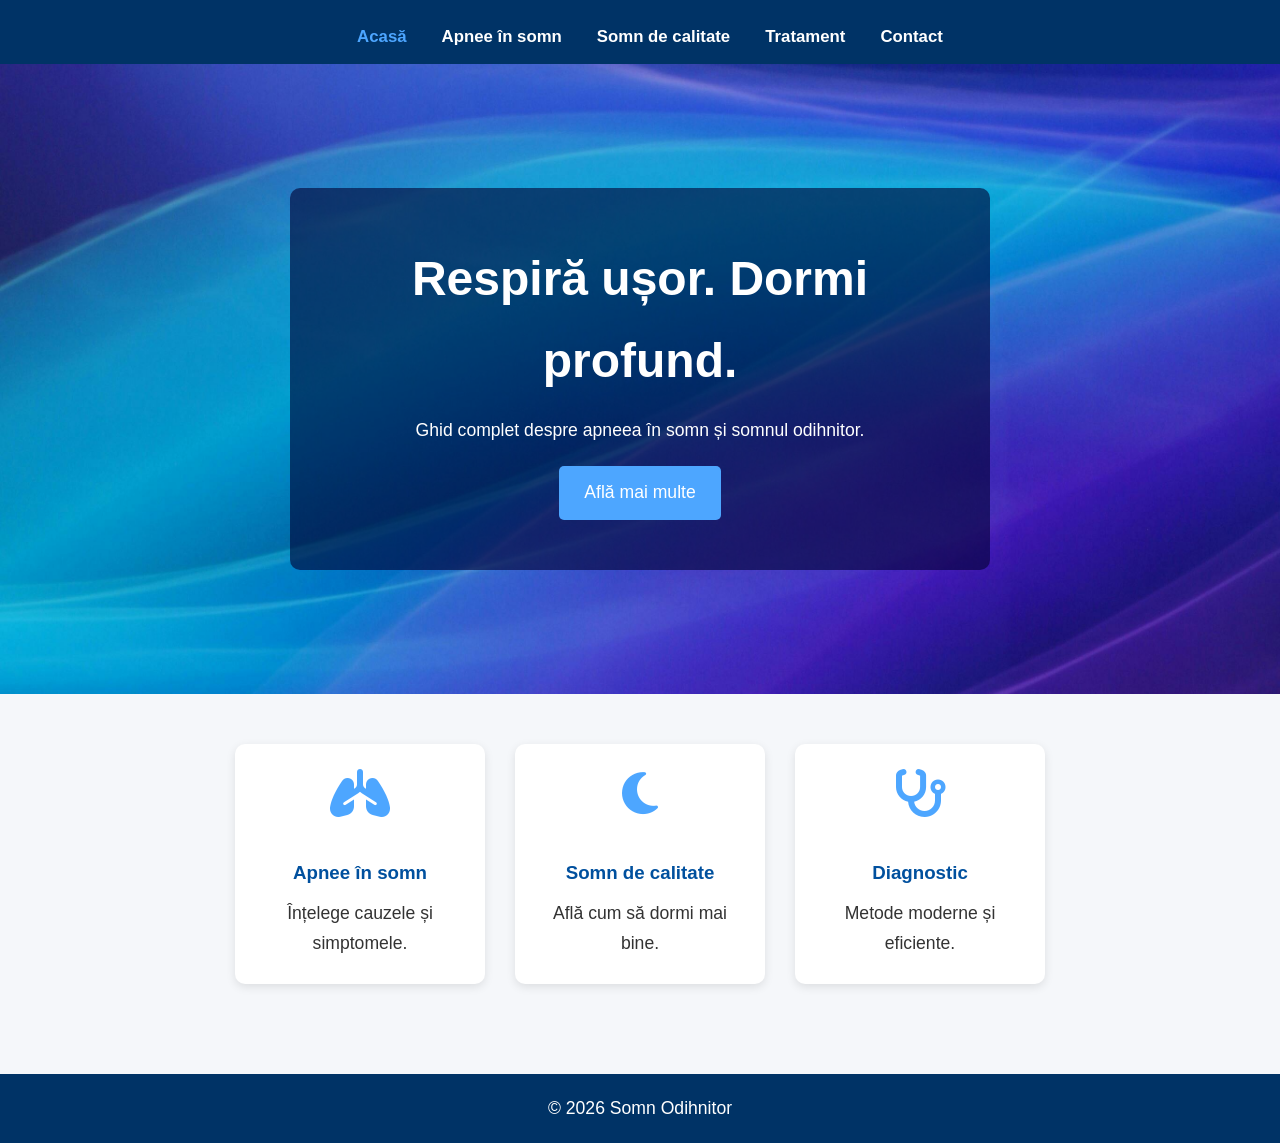
<file: index.html>
<!DOCTYPE html>
<html lang="ro">
<head>
  <meta charset="UTF-8">
  <meta name="viewport" content="width=device-width, initial-scale=1.0">
  <title>Somn Odihnitor – Acasă</title>
  <link rel="stylesheet" href="style.css">
  <link rel="stylesheet" href="https://cdnjs.cloudflare.com/ajax/libs/font-awesome/6.5.0/css/all.min.css">
</head>

<body>

<nav>
  <ul>
    <li><a href="index.html" class="active">Acasă</a></li>
    <li><a href="apnee.html">Apnee în somn</a></li>
    <li><a href="somn.html">Somn de calitate</a></li>
    <li><a href="tratament.html">Tratament</a></li>
    <li><a href="contact.html">Contact</a></li>
  </ul>
</nav>

<header class="hero">
  <div class="overlay">
    <h1>Respiră ușor. Dormi profund.</h1>
    <p>Ghid complet despre apneea în somn și somnul odihnitor.</p>
    <a href="apnee.html" class="btn">Află mai multe</a>
  </div>
</header>

<section class="icons">
  <div class="icon-box">
    <i class="fa-solid fa-lungs"></i>
    <h3>Apnee în somn</h3>
    <p>Înțelege cauzele și simptomele.</p>
  </div>

  <div class="icon-box">
    <i class="fa-solid fa-moon"></i>
    <h3>Somn de calitate</h3>
    <p>Află cum să dormi mai bine.</p>
  </div>

  <div class="icon-box">
    <i class="fa-solid fa-stethoscope"></i>
    <h3>Diagnostic</h3>
    <p>Metode moderne și eficiente.</p>
  </div>
</section>

<footer>
  <p>© 2026 Somn Odihnitor</p>
</footer>

</body>
</html>
</file>
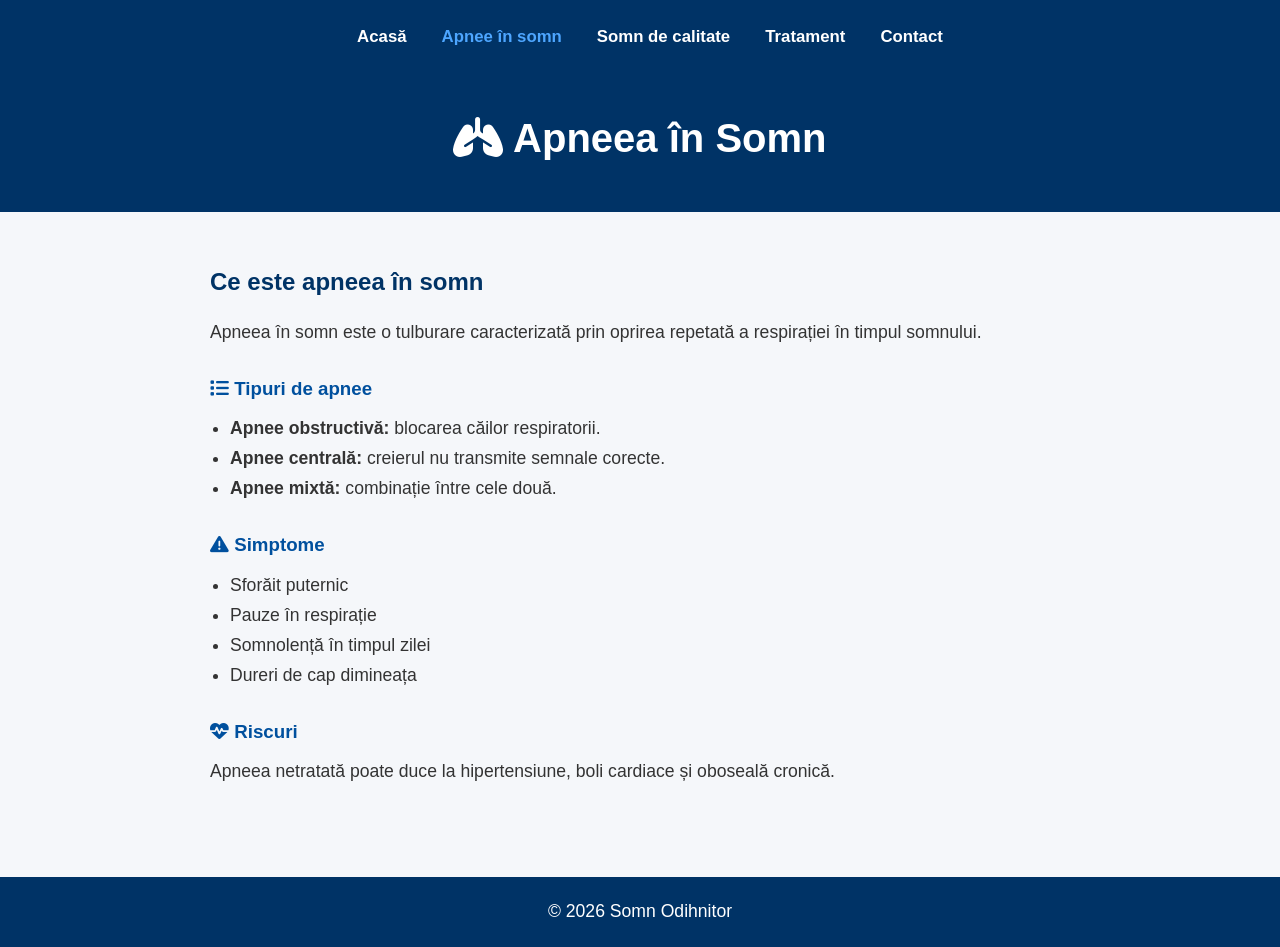
<file: apnee.html>
<!DOCTYPE html>
<html lang="ro">
<head>
  <meta charset="UTF-8">
  <meta name="viewport" content="width=device-width, initial-scale=1.0">
  <title>Apnee în Somn</title>
  <link rel="stylesheet" href="style.css">
  <link rel="stylesheet" href="https://cdnjs.cloudflare.com/ajax/libs/font-awesome/6.5.0/css/all.min.css">
</head>

<body>

<nav>
  <ul>
    <li><a href="index.html">Acasă</a></li>
    <li><a href="apnee.html" class="active">Apnee în somn</a></li>
    <li><a href="somn.html">Somn de calitate</a></li>
    <li><a href="tratament.html">Tratament</a></li>
    <li><a href="contact.html">Contact</a></li>
  </ul>
</nav>

<header class="sub-hero">
  <h1><i class="fa-solid fa-lungs"></i> Apneea în Somn</h1>
</header>

<section>
  <h2>Ce este apneea în somn</h2>
  <p>Apneea în somn este o tulburare caracterizată prin oprirea repetată a respirației în timpul somnului.</p>

  <h3><i class="fa-solid fa-list"></i> Tipuri de apnee</h3>
  <ul>
    <li><strong>Apnee obstructivă:</strong> blocarea căilor respiratorii.</li>
    <li><strong>Apnee centrală:</strong> creierul nu transmite semnale corecte.</li>
    <li><strong>Apnee mixtă:</strong> combinație între cele două.</li>
  </ul>

  <h3><i class="fa-solid fa-triangle-exclamation"></i> Simptome</h3>
  <ul>
    <li>Sforăit puternic</li>
    <li>Pauze în respirație</li>
    <li>Somnolență în timpul zilei</li>
    <li>Dureri de cap dimineața</li>
  </ul>

  <h3><i class="fa-solid fa-heart-pulse"></i> Riscuri</h3>
  <p>Apneea netratată poate duce la hipertensiune, boli cardiace și oboseală cronică.</p>
</section>

<footer>
  <p>© 2026 Somn Odihnitor</p>
</footer>

</body>
</html>
</file>
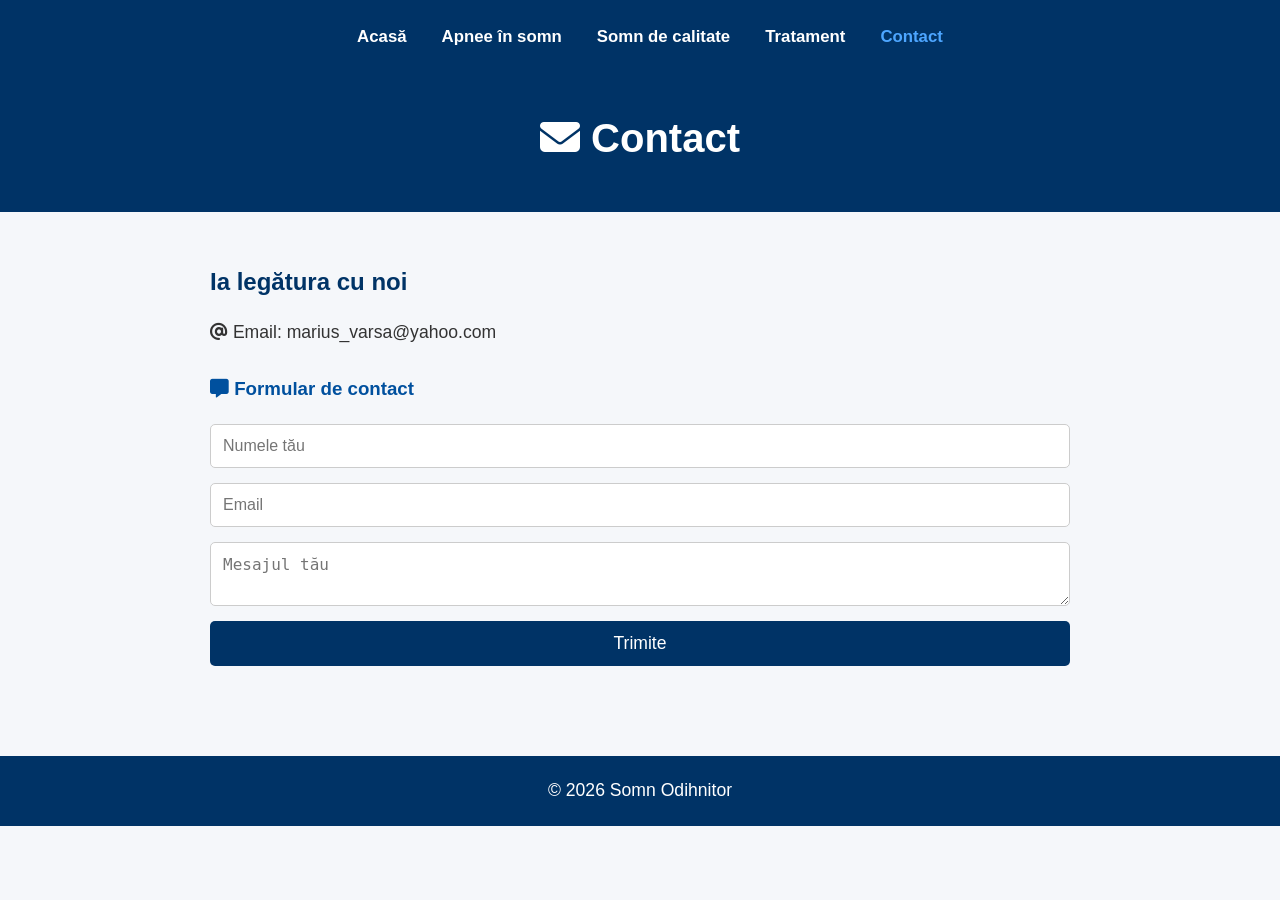
<file: contact.html>
<!DOCTYPE html>
<html lang="ro">
<head>
  <meta charset="UTF-8">
  <meta name="viewport" content="width=device-width, initial-scale=1.0">
  <title>Contact</title>
  <link rel="stylesheet" href="style.css">
  <link rel="stylesheet" href="https://cdnjs.cloudflare.com/ajax/libs/font-awesome/6.5.0/css/all.min.css">
</head>

<body>

<nav>
  <ul>
    <li><a href="index.html">Acasă</a></li>
    <li><a href="apnee.html">Apnee în somn</a></li>
    <li><a href="somn.html">Somn de calitate</a></li>
    <li><a href="tratament.html">Tratament</a></li>
    <li><a href="contact.html" class="active">Contact</a></li>
  </ul>
</nav>

<header class="sub-hero">
  <h1><i class="fa-solid fa-envelope"></i> Contact</h1>
</header>

<section>
  <h2>Ia legătura cu noi</h2>
  <p><i class="fa-solid fa-at"></i> Email: marius_varsa@yahoo.com</p>

  <h3><i class="fa-solid fa-message"></i> Formular de contact</h3>

  <form class="contact-form">
    <input type="text" placeholder="Numele tău" required>
    <input type="email" placeholder="Email" required>
    <textarea placeholder="Mesajul tău" required></textarea>
    <button type="submit">Trimite</button>
  </form>
</section>

<footer>
  <p>© 2026 Somn Odihnitor</p>
</footer>

</body>
</html>
</file>
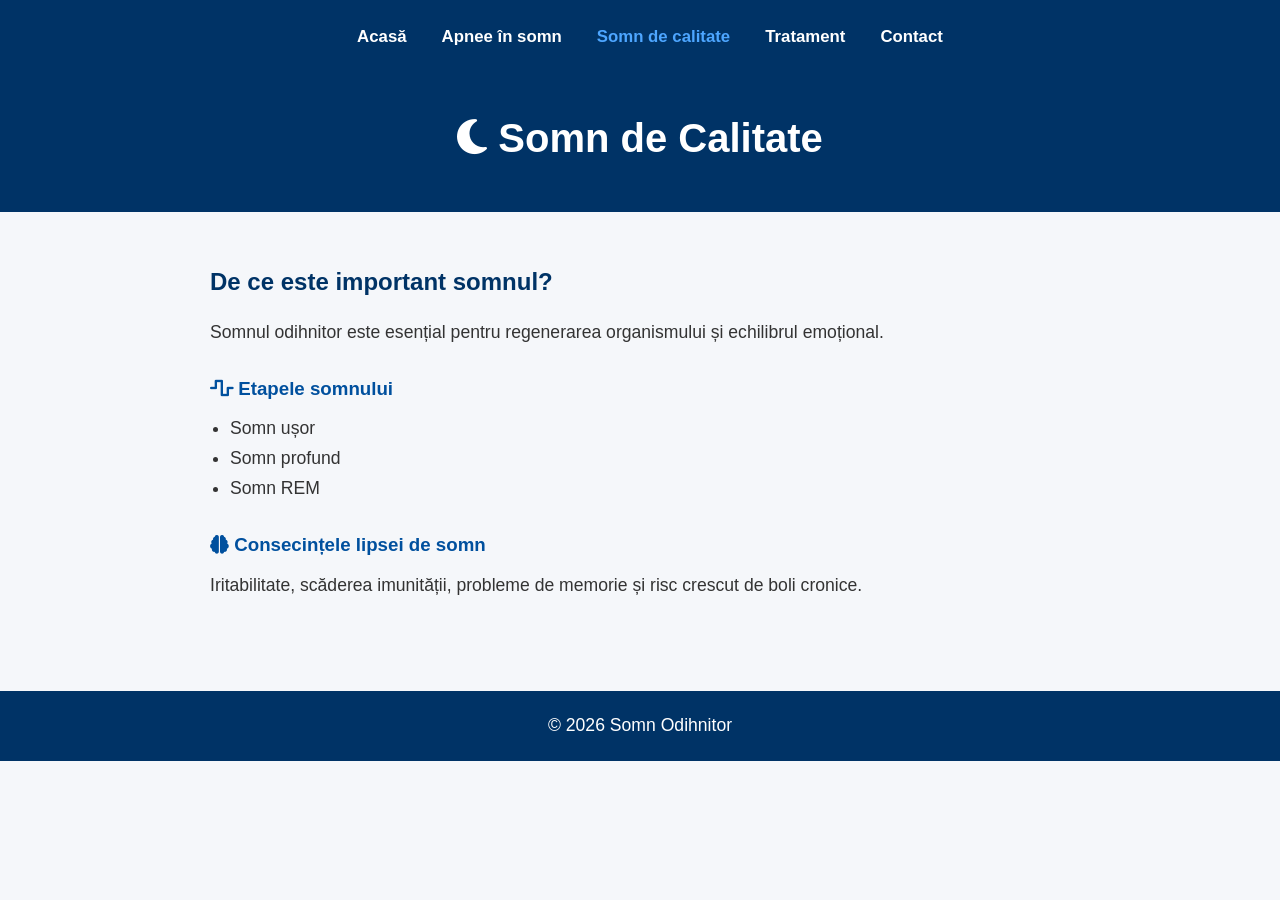
<file: somn.html>
<!DOCTYPE html>
<html lang="ro">
<head>
  <meta charset="UTF-8">
  <meta name="viewport" content="width=device-width, initial-scale=1.0">
  <title>Somn de Calitate</title>
  <link rel="stylesheet" href="style.css">
  <link rel="stylesheet" href="https://cdnjs.cloudflare.com/ajax/libs/font-awesome/6.5.0/css/all.min.css">
</head>

<body>

<nav>
  <ul>
    <li><a href="index.html">Acasă</a></li>
    <li><a href="apnee.html">Apnee în somn</a></li>
    <li><a href="somn.html" class="active">Somn de calitate</a></li>
    <li><a href="tratament.html">Tratament</a></li>
    <li><a href="contact.html">Contact</a></li>
  </ul>
</nav>

<header class="sub-hero">
  <h1><i class="fa-solid fa-moon"></i> Somn de Calitate</h1>
</header>

<section>
  <h2>De ce este important somnul?</h2>
  <p>Somnul odihnitor este esențial pentru regenerarea organismului și echilibrul emoțional.</p>

  <h3><i class="fa-solid fa-wave-square"></i> Etapele somnului</h3>
  <ul>
    <li>Somn ușor</li>
    <li>Somn profund</li>
    <li>Somn REM</li>
  </ul>

  <h3><i class="fa-solid fa-brain"></i> Consecințele lipsei de somn</h3>
  <p>Iritabilitate, scăderea imunității, probleme de memorie și risc crescut de boli cronice.</p>
</section>

<footer>
  <p>© 2026 Somn Odihnitor</p>
</footer>

</body>
</html>
</file>
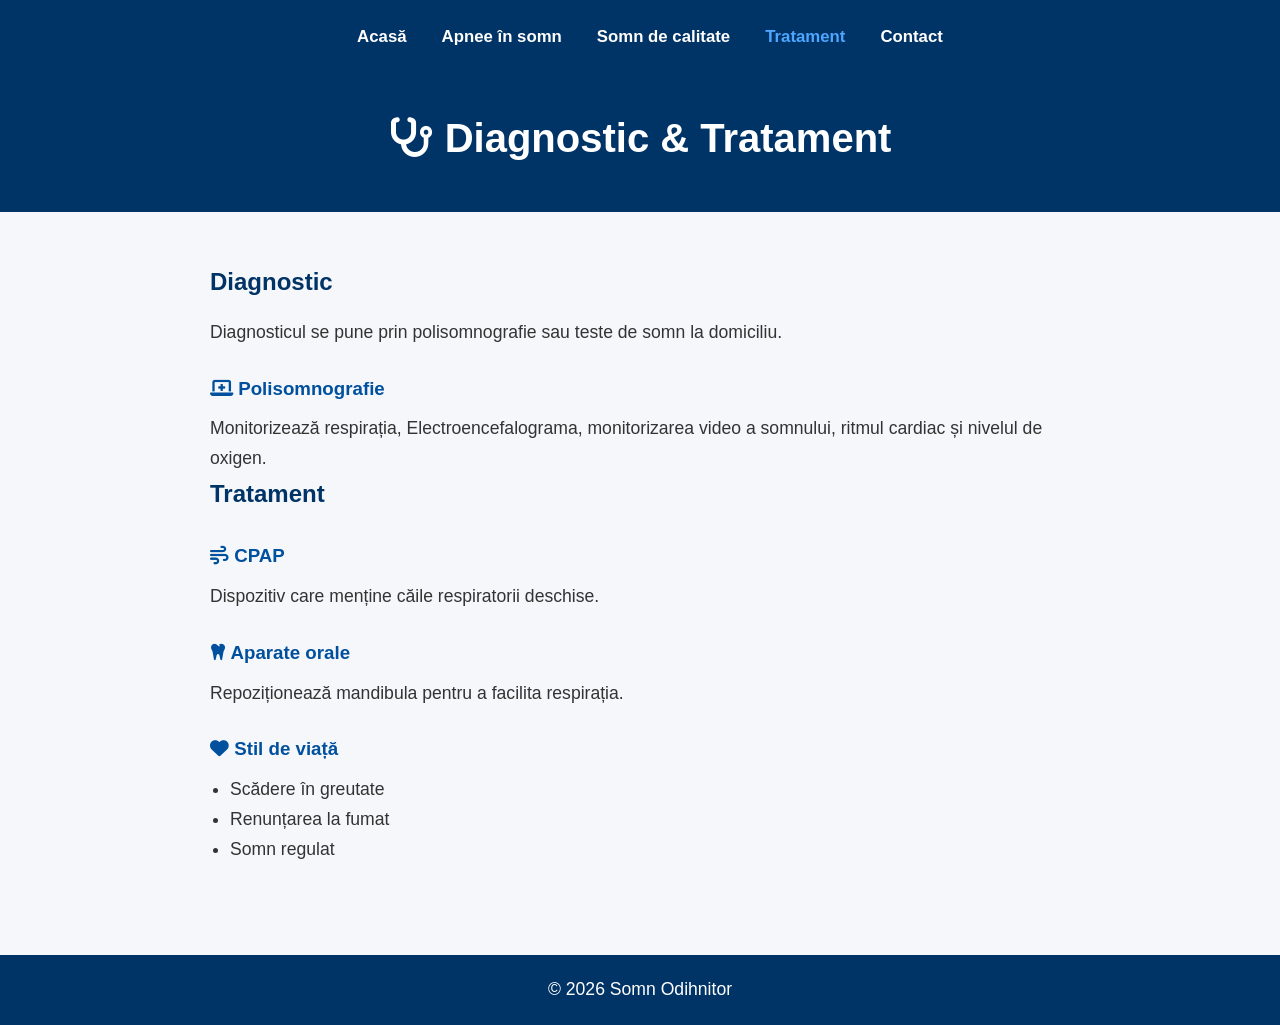
<file: tratament.html>
<!DOCTYPE html>
<html lang="ro">
<head>
  <meta charset="UTF-8">
  <meta name="viewport" content="width=device-width, initial-scale=1.0">
  <title>Diagnostic și Tratament</title>
  <link rel="stylesheet" href="style.css">
  <link rel="stylesheet" href="https://cdnjs.cloudflare.com/ajax/libs/font-awesome/6.5.0/css/all.min.css">
</head>

<body>

<nav>
  <ul>
    <li><a href="index.html">Acasă</a></li>
    <li><a href="apnee.html">Apnee în somn</a></li>
    <li><a href="somn.html">Somn de calitate</a></li>
    <li><a href="tratament.html" class="active">Tratament</a></li>
    <li><a href="contact.html">Contact</a></li>
  </ul>
</nav>

<header class="sub-hero">
  <h1><i class="fa-solid fa-stethoscope"></i> Diagnostic & Tratament</h1>
</header>

<section>
  <h2>Diagnostic</h2>
  <p>Diagnosticul se pune prin polisomnografie sau teste de somn la domiciliu.</p>

  <h3><i class="fa-solid fa-laptop-medical"></i> Polisomnografie</h3>
  <p>Monitorizează respirația, Electroencefalograma, monitorizarea video a somnului, ritmul cardiac și nivelul de oxigen.</p>

  <h2>Tratament</h2>

  <h3><i class="fa-solid fa-wind"></i> CPAP</h3>
  <p>Dispozitiv care menține căile respiratorii deschise.</p>

  <h3><i class="fa-solid fa-tooth"></i> Aparate orale</h3>
  <p>Repoziționează mandibula pentru a facilita respirația.</p>

  <h3><i class="fa-solid fa-heart"></i> Stil de viață</h3>
  <ul>
    <li>Scădere în greutate</li>
    <li>Renunțarea la fumat</li>
    <li>Somn regulat</li>
  </ul>
</section>

<footer>
  <p>© 2026 Somn Odihnitor</p>
</footer>

</body>
</html>
</file>
<file: style.css>
* {
  margin: 0;
  padding: 0;
  box-sizing: border-box;
}

body {
  font-family: Arial, sans-serif;
  line-height: 1.7;
  color: #333;
  background: #f5f7fa;
}

/* NAVBAR */
nav {
  background: #003366;
  padding: 12px 0;
  box-shadow: 0 2px 5px rgba(0,0,0,0.2);
}

nav ul {
  list-style: none;
  display: flex;
  justify-content: center;
  gap: 35px;
}

nav a {
  color: white;
  text-decoration: none;
  font-weight: bold;
  font-size: 1.05rem;
  transition: 0.3s;
}

nav a:hover,
nav a.active {
  color: #4da6ff;
}

/* HERO */
.hero {
  background: url('sleep-bg.jpg') center/cover no-repeat;
  height: 70vh;
  display: flex;
  align-items: center;
  justify-content: center;
  position: relative;
}

.hero .overlay {
  background: rgba(0,0,50,0.6);
  padding: 50px;
  border-radius: 10px;
  text-align: center;
  color: white;
  max-width: 700px;
}

.hero h1 {
  font-size: 3rem;
  margin-bottom: 15px;
}

.btn {
  display: inline-block;
  padding: 12px 25px;
  background: #4da6ff;
  color: white;
  text-decoration: none;
  border-radius: 5px;
  margin-top: 20px;
  font-size: 1.1rem;
  transition: 0.3s;
}

.btn:hover {
  background: #1a8cff;
}

/* SUB-HERO */
.sub-hero {
  background: #003366;
  color: white;
  padding: 40px 20px;
  text-align: center;
}

.sub-hero h1 {
  font-size: 2.5rem;
}

/* SECTIONS */
section {
  padding: 50px 20px;
  max-width: 900px;
  margin: auto;
}

h2 {
  color: #003366;
  margin-bottom: 15px;
}

h3 {
  margin-top: 25px;
  margin-bottom: 10px;
  color: #00509e;
}

ul {
  margin-left: 20px;
  margin-top: 10px;
}

p, li {
  font-size: 1.1rem;
}

/* ICON CARDS */
.icons {
  display: flex;
  justify-content: center;
  gap: 30px;
  padding: 50px 20px;
}

.icon-box {
  background: white;
  padding: 25px;
  border-radius: 10px;
  width: 250px;
  text-align: center;
  box-shadow: 0 3px 10px rgba(0,0,0,0.1);
  transition: 0.3s;
}

.icon-box i {
  font-size: 3rem;
  color: #4da6ff;
  margin-bottom: 15px;
}

.icon-box:hover {
  transform: translateY(-5px);
  box-shadow: 0 5px 15px rgba(0,0,0,0.2);
}

/* CONTACT FORM */
.contact-form {
  display: flex;
  flex-direction: column;
  gap: 15px;
  margin-top: 20px;
}

.contact-form input,
.contact-form textarea {
  padding: 12px;
  border: 1px solid #ccc;
  border-radius: 5px;
  font-size: 1rem;
}

.contact-form button {
  padding: 12px;
  background: #003366;
  color: white;
  border: none;
  border-radius: 5px;
  font-size: 1.1rem;
  cursor: pointer;
  transition: 0.3s;
}

.contact-form button:hover {
  background: #00509e;
}

/* FOOTER */
footer {
  background: #003366;
  color: white;
  text-align: center;
  padding: 20px;
  margin-top: 40px;
}

/* RESPONSIVE */
@media (max-width: 768px) {
  .icons {
    flex-direction: column;
    align-items: center;
  }

  .hero h1 {
    font-size: 2.2rem;
  }

  nav ul {
    flex-direction: column;
    gap: 15px;
  }
}
</file>
